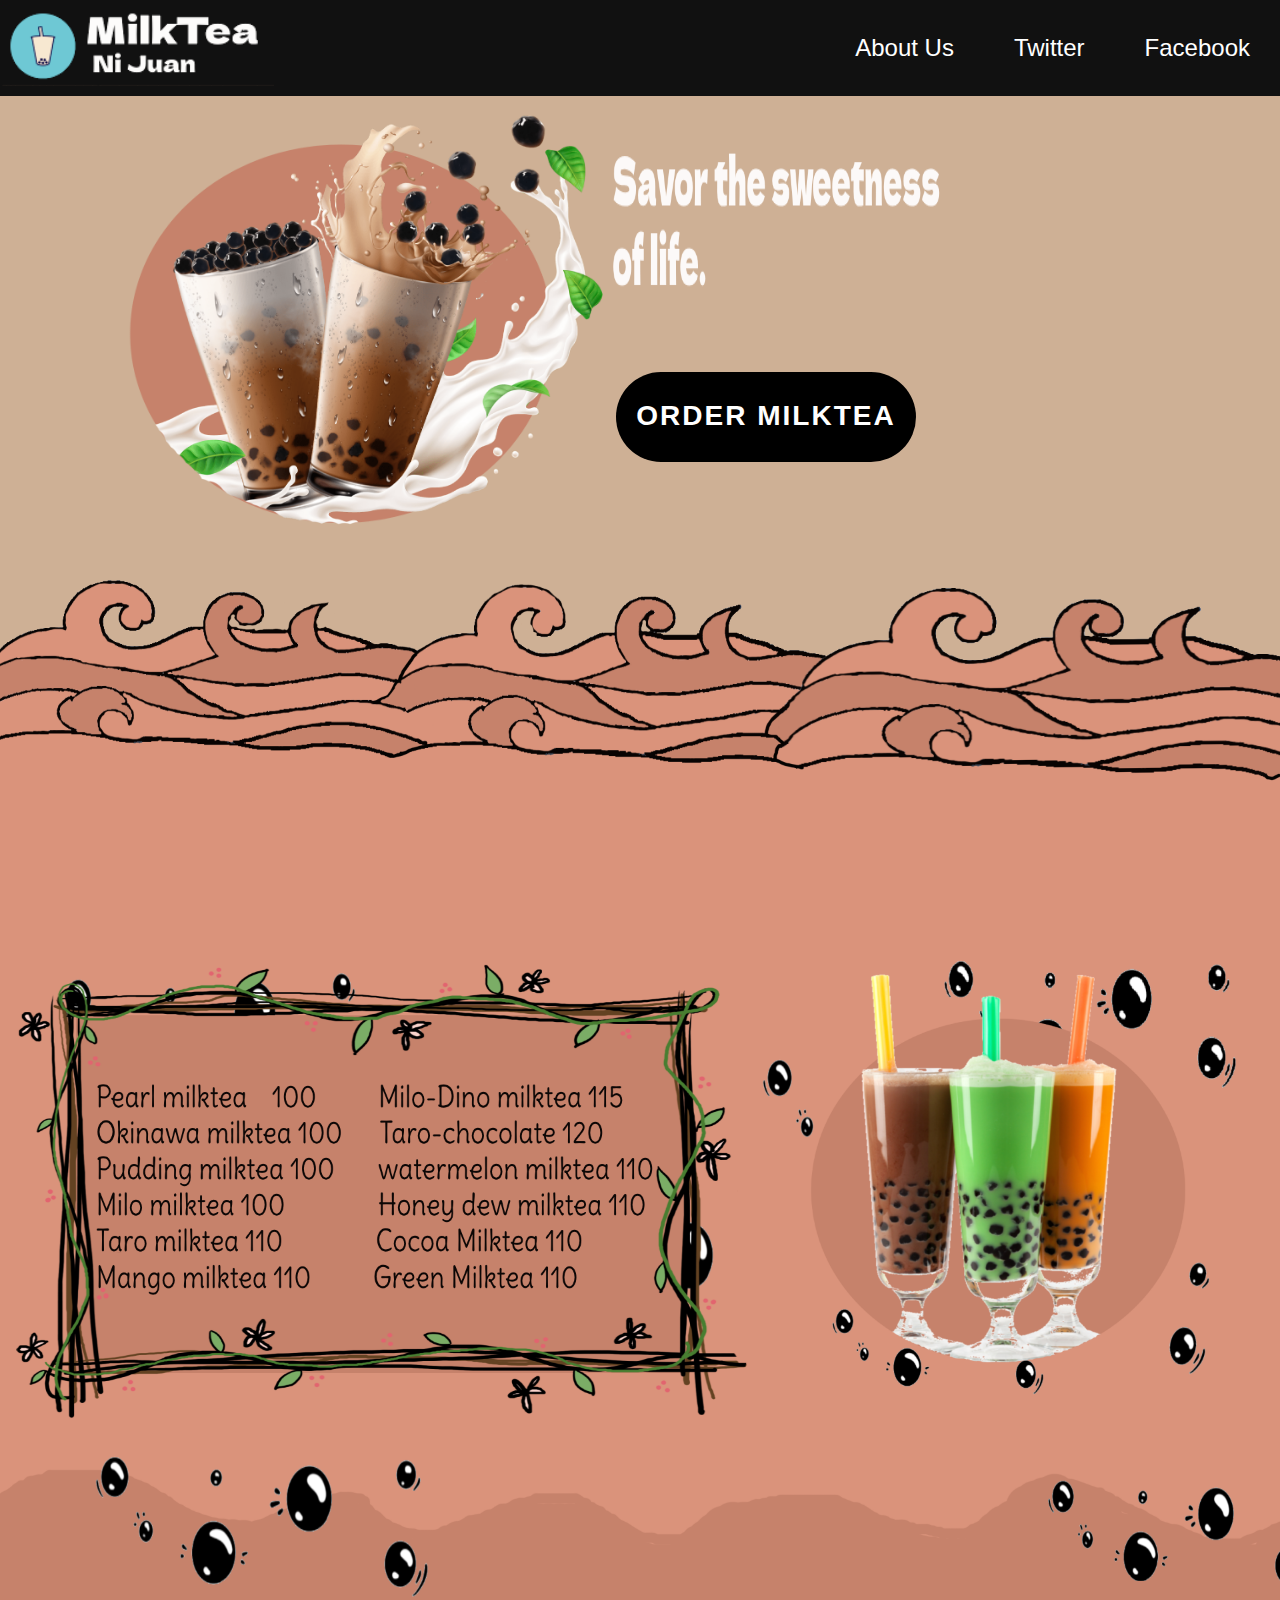
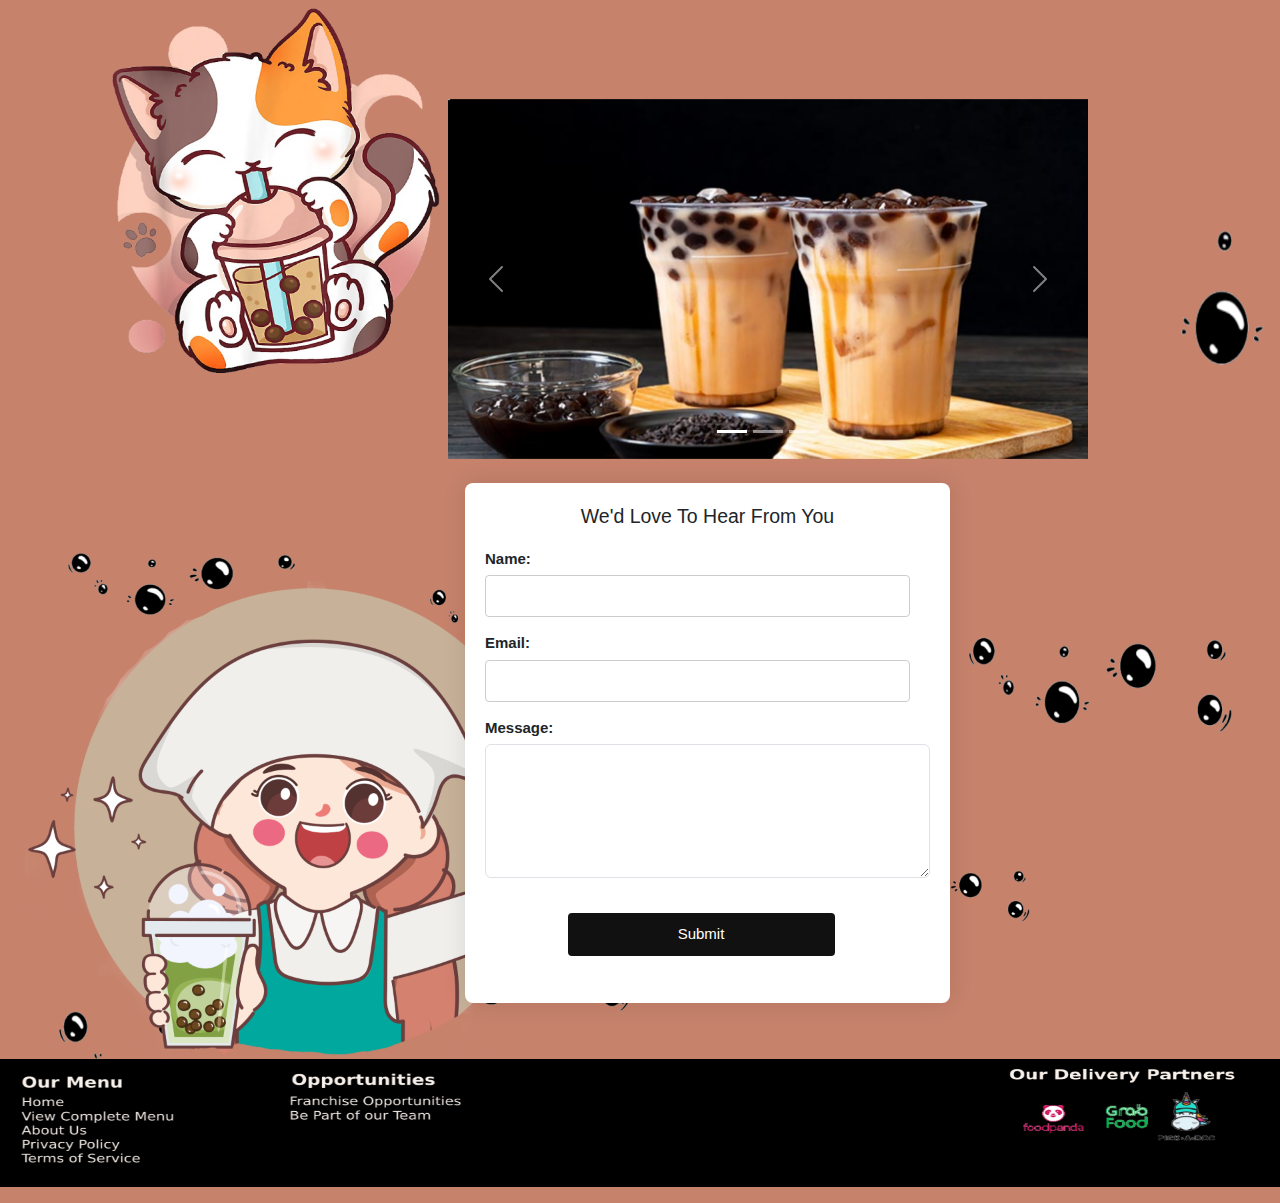
<file: index.html>
<!DOCTYPE html>
<html>
<head>
  <title>MilkTea Ni Juan</title>
  <meta charset="UTF-8">
  <meta name="viewport" content="width=device-width, initial-scale=1.0">
  <link href="https://cdn.jsdelivr.net/npm/bootstrap@5.3.2/dist/css/bootstrap.min.css" rel="stylesheet">
  <link rel="icon" type="image/png" href="/images/iconlogo.png">
  <link rel="stylesheet" href="css/style.css">
  <link rel="stylesheet" href="css/responsive.css">
</head>
<body>
  <nav>
    <img src="./images/Logo.png" class="Logomilk">
    <a href="https://www.facebook.com/profile.php?id=61555711419052" target="_blank" class="Links">Facebook</a>
    <a href="https://twitter.com/TrashpandaX25th" target="_blank" class="Links">Twitter</a>
    <a href="about.html" class="Links">About Us</a>
  </nav>
  <div class="container1">
    <img src=".\images\milktea1.png" class="milktea1">
    <img src=".\images\good.png" class="goods">

    <button type="button" class="button" data-toggle="modal" data-target="#milkteaModal">
      Order MilkTea
    </button>

    <div class="modal fade" id="milkteaModal">
      <div class="modal-dialog" role="document">
        <div class="modal-content">
          
          <div class="modal-header">
            <h5 class="modal-title" id="milkteaModalLabel">Milk Tea Order Form</h5>
            <button type="button" class="close" data-dismiss="modal">
              <span>&times;</span>
            </button>
          </div>

          <div class="modal-body">
            <form id="milkTeaOrderForm">
              <div class="formgroup">
                <label for="name">Name:</label>
                <input type="text" class="form-control" id="name" placeholder="Enter your Fullname" required>
              </div>
              <div class="formgroup">
                <label for="ContactNo">Contact No:</label>
                <input type="ContactNo" class="form-control" id="ContactNo" placeholder="Enter your Number" required>
                <label for="Address">Address:</label>
                <input type="Address" class="form-control" id="Address" placeholder="Enter your Address" required>
              </div>
              <hr>
              <h6>Milk Tea Menu</h6>
              <hr>
              <div class="row">
                <div class="col-sm-6">
                  <div class="form-check">
                    <input type="checkbox" class="form-check-input" id="milkTea1" value="Pearl">
                    <label class="form-check-label" for="milkTea1">Pearl MilkTea</label>
                  </div>
                  <div class="form-check">
                    <input type="checkbox" class="form-check-input" id="milkTea2" value="Okinawa">
                    <label class="form-check-label" for="milkTea2">Okinawa MilkTea</label>
                  </div>
                  <div class="form-check">
                    <input type="checkbox" class="form-check-input" id="milkTea3" value="Pudding">
                    <label class="form-check-label" for="milkTea3">Pudding MilkTea</label>
                  </div>
                  <div class="form-check">
                    <input type="checkbox" class="form-check-input" id="milkTea10" value="Honey">
                    <label class="form-check-label" for="milkTea10">Honeydew MilkTea</label>
                  </div>
                  <div class="form-check">
                    <input type="checkbox" class="form-check-input" id="milkTea11" value="Cocoa">
                    <label class="form-check-label" for="milkTea11">Cocoa MilkTea</label>
                  </div>
                  <div class="form-check">
                    <input type="checkbox" class="form-check-input" id="milkTea12" value="Green">
                    <label class="form-check-label" for="milkTea12">Green MilkTea</label>
                  </div>
                </div>
                <div class="col-sm-6">
                  <div class="form-check">
                    <input type="checkbox" class="form-check-input" id="milkTea4" value="Milo">
                    <label class="form-check-label" for="milkTea4">Milo MilkTea</label>
                  </div>
                  <div class="form-check">
                    <input type="checkbox" class="form-check-input" id="milkTea5" value="Taro">
                    <label class="form-check-label" for="milkTea5">Taro MilkTea</label>
                  </div>
                  <div class="form-check">
                    <input type="checkbox" class="form-check-input" id="milkTea6" value="Mango">
                    <label class="form-check-label" for="milkTea6">Mango MilkTea</label>
                  </div>
                  <div class="form-check">
                    <input type="checkbox" class="form-check-input" id="milkTea7" value="Mdino">
                    <label class="form-check-label" for="milkTea7">Milo-Dino MilkTea</label>
                  </div>
                  <div class="form-check">
                    <input type="checkbox" class="form-check-input" id="milkTea8" value="Taro">
                    <label class="form-check-label" for="milkTea8">Taro-Choco MilkTea</label>
                  </div>
                  <div class="form-check">
                    <input type="checkbox" class="form-check-input" id="milkTea9" value="Watermelon">
                    <label class="form-check-label" for="milkTea9">Watermelon MilkTea</label>
                  </div>
                </div>
              </div>
              <hr>
              <button type="submit" class="btn btn-primary">Submit Order</button>
            </form>
          </div>
        </div>
      </div>
    </div>
          <img src=".\images\milkflow.png" class="milkflow">
          <img src=".\images\milktea3.png" class="milktea3">
          <img src=".\images\bottom.png" class="bottom">
          <img src=".\images\girlbot.png" class="girl">
          <img src=".\images\navbot.png" class="navbot">
  </div>
 
<div id="demo" class="carousel slide" data-bs-ride="carousel">

  <div class="carousel-indicators">
    <button type="button" data-bs-target="#demo" data-bs-slide-to="0" class="active"></button>
    <button type="button" data-bs-target="#demo" data-bs-slide-to="1"></button>
    <button type="button" data-bs-target="#demo" data-bs-slide-to="2"></button>
  </div>
  <div class="carousel-inner">
    <div class="carousel-item active">
      <img src="images/image1.png" alt="image1" class="d-block" style="width:100%">
    </div>
    <div class="carousel-item">
      <img src="images/image2.png" alt="image2" class="d-block" style="width:100%">
    </div>
    <div class="carousel-item">
      <img src="images/image3.png" alt="image3" class="d-block" style="width:100%">
    </div>
  </div>

  <button class="carousel-control-prev" type="button" data-bs-target="#demo" data-bs-slide="prev">
    <span class="carousel-control-prev-icon"></span>
  </button>
  <button class="carousel-control-next" type="button" data-bs-target="#demo" data-bs-slide="next">
    <span class="carousel-control-next-icon"></span>
  </button>
</div>
  <div class="contactf">
    <h2>We'd Love To Hear From You</h2>
    <form action="" method="post" id="contactForm">
      <div class="form-group">
        <label for="contactName">Name:</label>
        <input type="text" id="contactName" class="form-control" name="name" required>
      </div>
      <div class="form-group">
        <label for="contactEmail">Email:</label>
        <input type="email" id="contactEmail" class="form-control" name="email" required>
      </div>
      <div class="form-group">
        <label for="contactMessage">Message:</label>
        <textarea id="contactMessage" class="form-control" name="message" rows="5" required></textarea>
      </div>
      <button type="submit" class="con">Submit</button>
    </form>
  </div>
  <script src="https://ajax.googleapis.com/ajax/libs/jquery/3.5.1/jquery.min.js"></script>
  <script src="https://maxcdn.bootstrapcdn.com/bootstrap/4.5.2/js/bootstrap.min.js"></script>
  <script src="https://cdn.jsdelivr.net/npm/bootstrap@5.3.2/dist/js/bootstrap.bundle.min.js"></script>
</body>
</html>
</file>
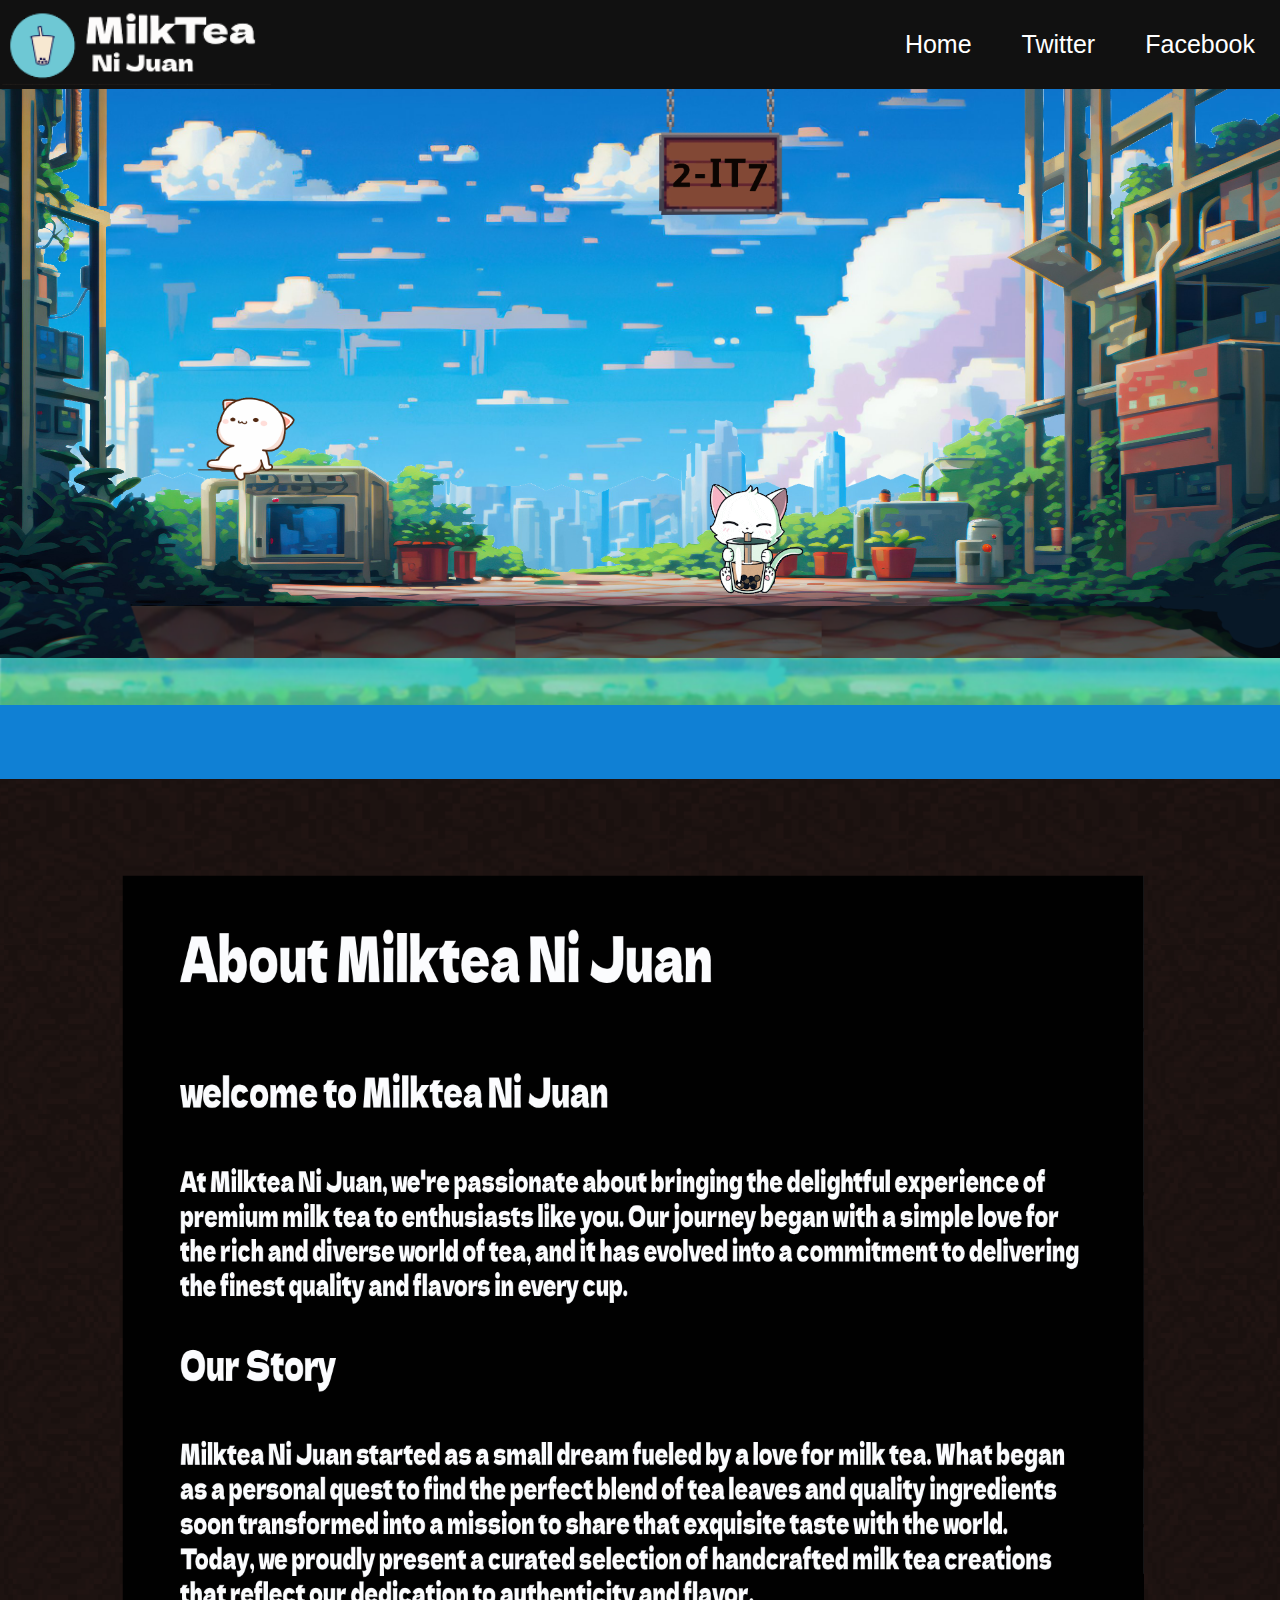
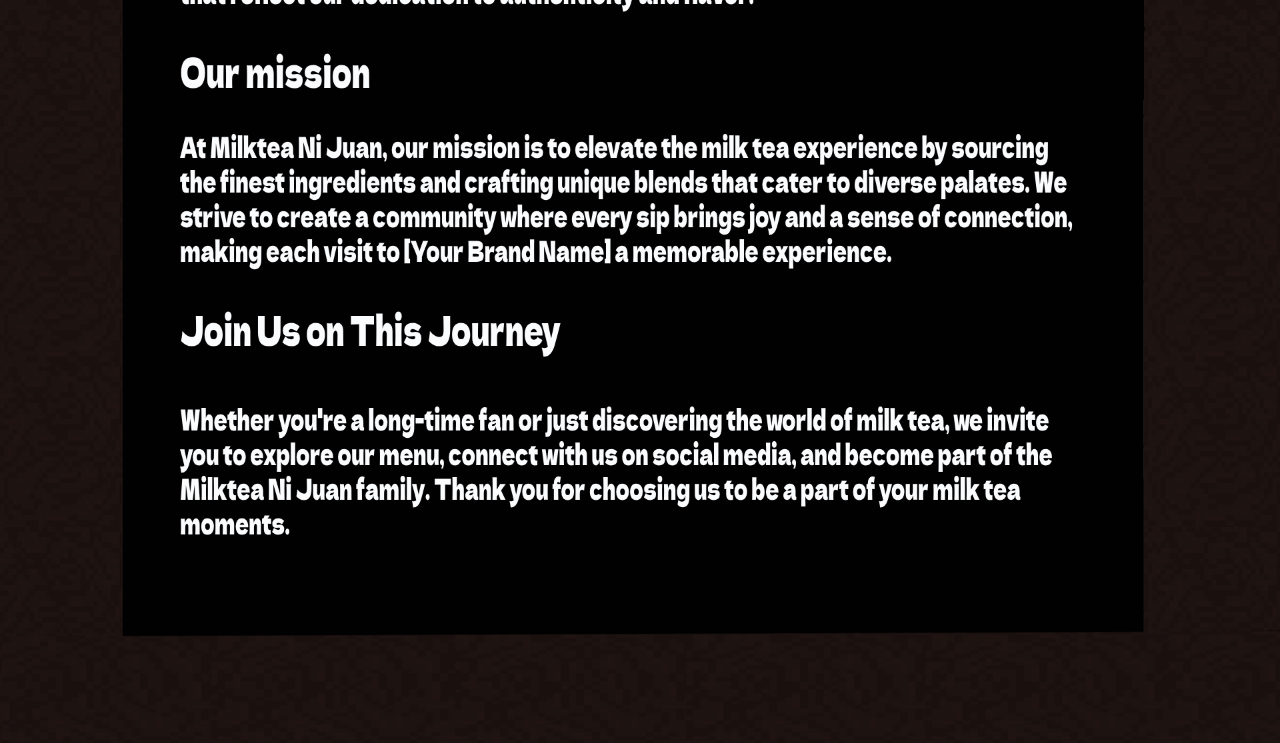
<file: about.html>
<!DOCTYPE html>
<html>
<head>
    <meta charset="UTF-8">
    <meta name="viewport" content="width=device-width, initial-scale=1.0">
    <title>MilkTea Ni Juan</title>
    <link rel="icon" type="image/png" href="/images/iconlogo.png">
    <link rel="stylesheet" href="css/aboutres.css">
</head>
<body>
    <nav>
        <img src="/images/Logo.png" Class="milogo">
        <a href="https://www.facebook.com/profile.php?id=61555711419052" target="_blank" class="Linkss">Facebook</a>
        <a href="https://twitter.com/TrashpandaX25th" target="_blank" class="Linkss">Twitter</a>
        <a href="index.html" class="Linkss">Home</a>
    </nav>
   <div>
    <img src="images/Signn.png" class="signn" id="signn">
    <img src="animation/sitcat.gif" class="sitcat">
    <img src="animation/catto.gif" class="cattoo" id="cattoo">
    <img src="animation/firstlayer.png" class="flayer" id="flayer">
    <img src="animation/middelayer.png" class="mlayer" id="mlayer">
    <img src="animation/Backlayer.png" class="blayer" id="blayer">
   </div>
   <div>
    <img src="images/aboutt.png" class="aboutt">
   </div>
   <script src="js/about.js"></script>
</body>
</html>
</file>
<file: css/style.css>
body {
  background-color: #ceb095;
  margin: 0;
  font-family: Arial, sans-serif;
}
body::-webkit-scrollbar{
	display: none;
	height: 100vh;
}
nav {
    background-color: #111;
    max-width: 100%;
  }
nav a.Links {
    float: right;
    display: block;
    color: white;
    text-align: center;
    padding: 23px 25px;
    text-decoration: none;
    font-size: 25px;
  }

.milktea1{
  display: grid;
  height: 28em;
  margin-left: 11em;
  margin-top: 1em;
}
.goods{
  display: grid;
  margin-left: 42em;
  width: 100%;
  height: 210px;
  margin-top: -25em;
}
.button{
  display: inline-block;
  outline: none;
  cursor: pointer;
  font-size: 28px;
  line-height: 1;
  border-radius: 500px;
  transition-property: background-color,border-color,color,box-shadow,filter;
  transition-duration: .3s;
  border: 1px solid transparent;
  letter-spacing: 2px;
  min-width: 300px;
  min-height: 90px;
  text-transform: uppercase;
  white-space: normal;
  font-weight: 700;
  text-align: center;
  padding: 16px 14px 18px;
  color: #fff;
  background-color: black;
  height: 48px;
  margin-top: 1em;
  margin-left: 24em;
}
.button:hover{
  background-color: gray;
}
.milkflow{
  display: grid;
  height: auto;
  max-width: 100%;
  margin-top: 120px;
}
.milktea3{
  display: grid;
  height: auto;
  max-width: 100%;
  margin-top: -10px;
}
.bottom{
  display: grid;
  height: auto;
  max-width: 100%;
}
.girl{
  position: absolute;
  display: grid;
  height: auto;
  max-width: 100%;
  z-index: 1;
}
.contactf {
  position: relative; 
  background-color: #fff;
  padding: 20px;
  border-radius: 8px;
  box-shadow: 0 0 25px rgba(0, 0, 0, 0.1);
  width: 450px;
  height: auto; 
  margin-top: 2em; 
  margin-left: 52em; 
  margin-right: auto;
  z-index: 2;
}

h2 {
  text-align: center;
  margin-bottom: 20px;
}

.form-group {
  margin-bottom: 15px;
}

label {
  display: block; 
  margin-bottom: 5px;
  font-weight: bold;
  width: 100px; 
}

input[type="text"],
input[type="email"],
textarea {
  width: calc(100% - 20px); 
  padding: 8px;
  border-radius: 4px;
  border: 1px solid #ccc;
  margin-bottom: 10px; 
  box-sizing: border-box; 
}
textarea {
  resize: vertical;
}

.con {
  width: 50%;
  padding: 10px;
  border: none;
  border-radius: 500px;
  background-color: #111;
  color: #fff;
  cursor: pointer;
  transition: background-color 0.3s ease;
  margin-top: 2em;
  margin-left: 6.5em;
}

.con:hover {
  background-color: gray;
}
.navbot{
  position: absolute;
  width: 100%;
  margin-top: 54em;
  height: 12em;
  z-index: 3;
}
.col-sm-6 {
  margin-bottom: 10px;
}
.btn{
  background: black;
  border-radius: 500px;
  margin-left: 10em;
}
.btn:hover{
  background-color: gray;
}
.carousel{
  position: absolute;
  margin-top: -35em;
  margin-left: 38em;
  width: 50%;
  z-index: 100;
}
</file>
<file: css/responsive.css>
@media screen and (min-width: 320px) {
    nav {
        background-color: #111;
        overflow: hidden;
        max-width: 100%;
    }
    nav a.Links  {
        float: right;
        display: block;
        color: white;
        text-align: center;
        padding: 23px 15px;
        text-decoration: none;
        font-size: 0.5rem;
    }
   .Logomilk{
        height: 3em;
        padding: 10px 0px;
    }
    .milktea1 {
        height: 10em;
        margin-left: 10px;
    }
    .goods{
        width: 8em;
        height: 4em;
        margin-top: -9em;
        margin-left: 11.8em; 
    }
    .milkflow {
        display: grid;
        max-width: 100%;
        margin-top: 1em;
    }
    .milktea3 {
        display: grid;
        height: auto;
        max-width: 100%;
    }
    .bottom {
        display: grid;
        height: auto;
        max-width: 100%;
        height: 210px;
    }
    .button {
        display: inline-block;
        outline: none;
        cursor: pointer;
        font-size: 12px;
        line-height: 1;
        border-radius: 500px;
        transition-property: background-color, border-color, color, box-shadow, filter;
        transition-duration: .3s;
        border: 1px solid transparent;
        letter-spacing: 2px;
        min-width: 110px;
        min-height: 10px;
        text-transform: uppercase;
        white-space: normal;
        font-weight: 700;
        text-align: center;
        padding: 16px 14px 18px;
        color: #fff;
        background-color: black;
        height: 48px;
        margin-top: 0.2em;
        margin-left: 15em;
    }
    .button:hover {
        background-color: gray;
    }
    h2{
      font-size: 15px;
    }
    .contactf {
      background-color: #fff;
      padding: 20px;
      border-radius: 8px;
      box-shadow: 0 0 25px rgba(0, 0, 0, 0.1);
      width: 155px; 
      height: 130px; 
      margin: 0 auto; 
      margin-left: 12em;
      overflow-y: auto; 
      font-size: 12px;
      margin-top: 1em;
    }
    label {
      display: block;
      margin-bottom: 5px;
      font-weight: bold;
    }
    
    input[type="text"],
    input[type="email"],
    textarea {
      width: calc(100% - 20px);
      padding: 8px;
      border-radius: 4px;
      border: 1px solid #ccc;
      margin-bottom: 10px;
      box-sizing: border-box;
    }
    
    textarea {
      resize: vertical;
    }
    
    .con {
      width: 60%;
      padding: 10px;
      border: none;
      border-radius: 4px;
      background-color: #111;
      color: #fff;
      cursor: pointer;
      transition: background-color 0.3s ease;
      margin-top: 18px;
      margin-left: 2em;
    }
    
    .con:hover {
      background-color: gray;
    }
      .navbot{
        height: 5em;
        margin-top: 11.3em;
      }
      .carousel{
        margin-top: -9em;
        margin-left: 9em;
      }
}
@media screen and (min-width: 375px){
      .navbot{
        height: 3em;
        margin-top: 12em;
      }
      .contactf{
        margin-left: 15em;
        height: 150px;
      }
      .carousel{
        margin-top: -10em;
        margin-left: 10em;
      }
}
@media screen and (min-width: 425px) {
    nav {
      background-color: #111;
      overflow: hidden;
      max-width: 100%;
    }
    nav a.Links {
      float: right;
      display: block;
      color: white;
      text-align: center;
      padding: 23px 20px;
      text-decoration: none;
      font-size: 0.5rem;
    }
    .Logomilk{
      height: 3em;
    }
    .milktea1{
      display: grid;
      height: 10em;
      width: auto;
      margin-left: 2em;
      margin-top: 1em;
     
    }
    .goods{
      display: grid;
      width: 10em;
      margin-left: 14em;
      height: 4em;
      margin-top: -8em;
    }
    .button {
      display: inline-block;
      outline: none;
      cursor: pointer;
      font-size: 12px;
      line-height: 1;
      border-radius: 500px;
      transition-property: background-color, border-color, color, box-shadow, filter;
      transition-duration: .3s;
      border: 1px solid transparent;
      letter-spacing: 2px;
      min-width: 130px;
      min-height: 10px;
      text-transform: uppercase;
      white-space: normal;
      font-weight: 700;
      text-align: center;
      padding: 16px 14px 18px;
      color: #fff;
      background-color: black;
      height: 48px;
      margin-top: 1em;
      margin-left: 18em;
  }
  .button:hover {
      background-color: gray;
  }
    .milkflow{
      display: grid;
      height: auto;
      max-width: 100%;
      margin-top: 1em;
      
    }
    .milktea3{
      display: grid;
      height: auto;
      max-width: 100%;
      margin-top: -10px;
    }
    .bottom{
      display: grid;
      height: auto;
      max-width: 100%;
    }
    h2{
      font-size: 10px;
    }
    .contactf {
      background-color: #fff;
      padding: 20px;
      border-radius: 8px;
      box-shadow: 0 0 25px rgba(0, 0, 0, 0.1);
      width: 185px; 
      height: 180px;
      margin: 0 auto; 
      margin-left: 26em;
      overflow-y: auto; 
      font-size: 8px;
    }
    
    
    label {
      display: block;
      margin-bottom: 5px;
      font-weight: bold;
    }
    
    input[type="text"],
    input[type="email"],
    textarea {
      width: calc(100% - 20px);
      padding: 8px;
      border-radius: 4px;
      border: 1px solid #ccc;
      margin-bottom: 10px;
      box-sizing: border-box;
    }
    
    textarea {
      resize: vertical;
    }
    
    .con {
      width: 100%;
      padding: 10px;
      border: none;
      border-radius: 4px;
      background-color: #111;
      color: #fff;
      cursor: pointer;
      transition: background-color 0.3s ease;
      margin-top: 10px;
      margin-left: -1em;
    }
    
    .con:hover {
      background-color: gray;
    }
    .navbot{
      margin-top: 15em;
      height: 70px;
    }
    .carousel{
      margin-top: -10em;
      margin-left: 12em;
    }
  }
@media screen and (min-width: 768px) { 
    nav{
        max-width: 100%;
    }
    nav a.Links{
        font-size: 1em;
        padding: 35px 15px ;
    }
    .Logomilk{
        height: 5em;
    }
    .milktea1{
        height: 15em;
        margin-left: 5em;
    }
    .goods{
        height: 7em;
        width: 14em;
        margin-left:22em;
        margin-top: -13em;
    }
    .milkflow{
        margin-top: 3em;
    }
    .button{
        min-width: 130px;
        min-height: 2em;
        margin-left: 29em;
        margin-top: 0em;
    }
    .contactf {
      background-color: #fff;
      padding: 20px;
      border-radius: 8px;
      box-shadow: 0 0 25px rgba(0, 0, 0, 0.1);
      width: 325px; 
      height: 380px; 
      margin: 0 auto; 
      margin-left: 24em;
      overflow-y: auto; 
      font-size: 15px;
      margin-top: 0em;
    }
    
    
    label {
      display: block;
      margin-bottom: 5px;
      font-weight: bold;
    }
    
    input[type="text"],
    input[type="email"],
    textarea {
      width: calc(100% - 20px);
      padding: 8px;
      border-radius: 4px;
      border: 1px solid #ccc;
      margin-bottom: 10px;
      box-sizing: border-box;
    }
    h2{
      font-size: 20px;
    }
    textarea {
      resize: vertical;
    }
    
    .con {
      width: 60%;
      padding: 10px;
      border: none;
      border-radius: 4px;
      background-color: #111;
      color: #fff;
      cursor: pointer;
      transition: background-color 0.3s ease;
      margin-top: 20px;
      margin-left: 4em;
    }
    
    .con:hover {
      background-color: gray;
    }
   .navbot{
    margin-top: 26em;
   }
   .carousel{
    margin-top: -18em;
    margin-left: 21em;
  }
}
@media screen and (min-width: 1024px) {
    .Logomilk{
        height: 6em;
    }
    nav a.Links{
        float: right;
        display: block;
        color: white;
        text-align: center;
        text-decoration: none;
        font-size: 1.5em;
        padding: 30px 30px;
    }
    .milktea1{
        height: 26em;
        padding-left: 3em;
    }
    .goods{
        display: grid;
        margin-left: 38em;
        width: 350px;
        height: 200px;
        margin-top: -24em;
    }
    .button{
        display: inline-block;
        outline: none;
        cursor: pointer;
        font-size: 28px;
        line-height: 1;
        border-radius: 500px;
        transition-property: background-color,border-color,color,box-shadow,filter;
        transition-duration: .3s;
        border: 1px solid transparent;
        letter-spacing: 2px;
        min-width: 300px;
        min-height: 90px;
        text-transform: uppercase;
        white-space: normal;
        font-weight: 700;
        text-align: center;
        padding: 16px 14px 18px;
        color: #fff;
        background-color: black;
        height: 48px;
        margin-top: 1em;
        margin-left: 22em;
    }
    .milkflow{
        padding-top: 4em;
    }
    .contactf {
      background-color: #fff;
      padding: 20px;
      border-radius: 8px;
      box-shadow: 0 0 25px rgba(0, 0, 0, 0.1);
      width: 485px; 
      height: 520px; 
      margin: 0 auto; 
      margin-left: 31em;
      overflow-y: auto; 
      font-size: 15px;
      margin-top: 0em;
    }
    label {
      display: block;
      margin-bottom: 5px;
      font-weight: bold;
    }
    
    input[type="text"],
    input[type="email"],
    textarea {
      width: calc(100% - 20px);
      padding: 8px;
      border-radius: 4px;
      border: 1px solid #ccc;
      margin-bottom: 10px;
      box-sizing: border-box;
    }
    
    textarea {
      resize: vertical;
    }
    
    .con {
      width: 60%;
      padding: 10px;
      border: none;
      border-radius: 4px;
      background-color: #111;
      color: #fff;
      cursor: pointer;
      transition: background-color 0.3s ease;
      margin-top: 20px;
      margin-left: 5.5em;
    }
    
    .con:hover {
      background-color: gray;
    }
    .navbot{
      margin-top: 36em;
      height: 8em;
    }
    h2{
      font-size: 1.3em;
      margin-top: 0.1em;
    }
    .carousel{
      margin-top: -24em;
      margin-left: 28em;
    }
}
@media screen and (min-width: 1440px){
  .Logomilk{
    height: 6em;
  }
    .milktea1{
        margin-left: 13em;
    }
    .goods{
        margin-left: 45em;
    }
    .button{
        margin-left: 25.5em;
    }
    h2{
      font-size: 25px;
    }
    .contactf {
      background-color: #fff;
      padding: 20px;
      border-radius: 8px;
      box-shadow: 0 0 25px rgba(0, 0, 0, 0.1);
      width: 485px; 
      height: 520px; 
      margin: 0 auto; 
      margin-left: 52em;
      overflow-y: auto; 
      font-size: 15px;
      margin-top: 10em;
    }
    
    
    label {
      display: block;
      margin-bottom: 5px;
      font-weight: bold;
    }
    
    input[type="text"],
    input[type="email"],
    textarea {
      width: calc(100% - 20px);
      padding: 8px;
      border-radius: 4px;
      border: 1px solid #ccc;
      margin-bottom: 10px;
      box-sizing: border-box;
    }
    
    textarea {
      resize: vertical;
    }
    
    .con {
      width: 60%;
      padding: 10px;
      border: none;
      border-radius: 500px;
      background-color: #111;
      color: #fff;
      cursor: pointer;
      transition: background-color 0.3s ease;
      margin-top: 20px;
      margin-left: 5.5em;
    }
    
    .con:hover {
      background-color: gray;
    }
    .navbot{
      position: absolute;
      width: 100%;
      margin-top: 50em;
      height: 12em;
      z-index: 3;
    }
    .girl{
      width: 100%;
    }
    .col-sm-6 {
      margin-bottom: 10px;
    }
    .carousel{
      margin-top: -35em;
      margin-left: 38em;
    }
}
</file>
<file: css/aboutres.css>
@media screen and (min-width: 320px) {
  .milogo{
    height: 6em;
}
body {
  background-color: #1080d4;
  margin: 0;
  font-family: Arial, sans-serif;
}
body::-webkit-scrollbar{
    display: none;
    height: 100vh;
}
nav {
    background-color: #111;
    max-width: 100%;
    position: relative;
    z-index: 10;
  }
nav a.Linkss {
    float: right;
    display: block;
    color: white;
    text-align: center;
    padding: 20px 14px;
    text-decoration: none;
    font-size: 12px;
  }
 .milogo{
      margin-top: 15px;
      height: 1.7em;
    }
 .flayer{
  position: absolute;
  width: 100%;
  height: auto;
  margin-top: -1em;
  z-index: 6;
 }
 .mlayer{
  position: absolute;
  margin-top: 9.6em;
  width: 100%;
  z-index: 4;
  top: 0;
 }
 .blayer{
  position: relative;
  margin-top: -10px;
  height: auto;
  width: 100%;
  z-index: 3;
 }
 .cattoo{
  position: absolute;
  height: 2.8em;
  margin-left: 13em;
  margin-top: 7.2em;
  z-index: 7;
 }
 .sitcat{
  position: absolute;
  margin-top: 5.3em;
  margin-left: 3.2em;
  height: 2.4em;
  z-index: 8;
 }
 .aboutt{
  position: absolute;
  width: 100%;
  height: 28em;
  margin-top: 2.1em;
  z-index: 10;
 }
 .signn{
  position: absolute;
  height: 4em;
  margin-top: 2.8em;
  margin-left: 12em;
  z-index: 6;
  top: 0;
 }
}
@media screen and (min-width: 375px){
  .milogo{
    height: 6em;
}
body {
  background-color: #1080d4;
  margin: 0;
  font-family: Arial, sans-serif;
}
body::-webkit-scrollbar{
    display: none;
    height: 100vh;
}
nav {
    background-color: #111;
    max-width: 100%;
    position: relative;
    z-index: 10;
  }
nav a.Linkss {
    float: right;
    display: block;
    color: white;
    text-align: center;
    padding: 27px 16px;
    text-decoration: none;
    font-size: 12px;
  }
 .milogo{
      margin-top: 15px;
      height: 1.7em;
    }
 .flayer{
  position: absolute;
  width: 100%;
  margin-top: -22px;
  height: auto;
  z-index: 6;
 }
 .mlayer{
  position: absolute;
  margin-top: 11em;
  width: 100%;
  z-index: 4;
  top: 0;
 }
 .blayer{
  position: relative;
  margin-top: -1.9em;
  height: auto;
  width: 100%;
  z-index: 3;
 }
 .cattoo{
  position: absolute;
  height: 3em;
  margin-left: 16em;
  margin-top: 8.5em;
  z-index: 7;
 }
 .sitcat{
  position: absolute;
  margin-top: 5.8em;
  margin-left: 3.5em;
  height: 3em;
  z-index: 8;
 }
 .aboutt{
  position: absolute;
  width: 100%;
  height: auto;
  margin-top: 3.1em;
  z-index: 10;
 }
 .signn{
  position: absolute;
  height: 4em;
  margin-top: 2.8em;
  margin-left: 14em;
  z-index: 6;
  top: 0;
 }
}
@media screen and (min-width: 425px) {
  .milogo{
    height: 6em;
}
body {
  background-color: #1080d4;
  margin: 0;
  font-family: Arial, sans-serif;
}
body::-webkit-scrollbar{
    display: none;
    height: 100vh;
}
nav {
    background-color: #111;
    max-width: 100%;
    position: relative;
    z-index: 10;
  }
nav a.Linkss {
    float: right;
    display: block;
    color: white;
    text-align: center;
    padding: 15px 20px;
    text-decoration: none;
    font-size: 12px;
  }
 .milogo{
      margin-top: 10px;
      height: 1.7em;
    }
 .flayer{
  position: absolute;
  width: 100%;
  height: auto;
  z-index: 6;
 }
 .mlayer{
  position: absolute;
  margin-top: 11em;
  width: 100%;
  z-index: 4;
  top: 0;
 }
 .blayer{
  position: relative;
  margin-top: -1em;
  height: auto;
  width: 100%;
  z-index: 3;
 }
 .cattoo{
  position: absolute;
  height: 4em;
  margin-left: 17em;
  margin-top: 9.3em;
  z-index: 7;
 }
 .sitcat{
  position: absolute;
  margin-top: 6.8em;
  margin-left: 4em;
  height: 3.4em;
  z-index: 8;
 }
 .aboutt{
  position: absolute;
  width: 100%;
  height: auto;
  margin-top: 3.2em;
  z-index: 10;
 }
 .signn{
  position: absolute;
  height: 5em;
  margin-top: 2em;
  margin-left: 15em;
  z-index: 6;
  top: 0;
 }

  }
@media screen and (min-width: 768px) { 
.milogo{
    height: 6em;
}
body {
  background-color: #1080d4;
  margin: 0;
  font-family: Arial, sans-serif;
}
body::-webkit-scrollbar{
    display: none;
    height: 100vh;
}
nav {
    background-color: #111;
    max-width: 100%;
    position: relative;
    z-index: 10;
  }
nav a.Linkss {
    float: right;
    display: block;
    color: white;
    text-align: center;
    padding: 30px 25px;
    text-decoration: none;
    font-size: 20px;
  }
 .milogo{
      height: 3.5em;
    }
 .flayer{
  position: absolute;
  width: 100%;
  height: auto;
  z-index: 6;
 }
 .mlayer{
  position: absolute;
  margin-top: 21em;
  width: 100%;
  z-index: 4;
  top: 0;
 }
 .blayer{
  position: relative;
  margin-top: -1em;
  height: auto;
  width: 100%;
  z-index: 3;
 }
 .cattoo{
  position: absolute;
  height: 7em;
  margin-left: 33em;
  margin-top: 18.2em;
  z-index: 7;
 }
 .sitcat{
  position: absolute;
  margin-top: 14.2em;
  margin-left: 8.2em;
  height: 5em;
  z-index: 8;
 }
 .aboutt{
  position: absolute;
  width: 100%;
  height: auto;
  margin-top: 6.3em;
  z-index: 10;
 }
 .signn{
  position: absolute;
  height: 7em;
  margin-top: 4.4em;
  margin-left: 29em;
  z-index: 6;
  top: 0;
 }

}
@media screen and (min-width: 1024px) {
    .milogo{
        height: 6em;
    }
    body {
      background-color: #1080d4;
      margin: 0;
      font-family: Arial, sans-serif;
    }
    body::-webkit-scrollbar{
        display: none;
        height: 100vh;
    }
    nav {
        background-color: #111;
        max-width: 100%;
        position: relative;
        z-index: 10;
      }
    nav a.Linkss {
        float: right;
        display: block;
        color: white;
        text-align: center;
        padding: 30px 25px;
        text-decoration: none;
        font-size: 25px;
      }
     .milogo{
          height: 4.7em;
        }
     .flayer{
      position: absolute;
      width: 100%;
      height: 36.9em;
      z-index: 6;
     }
     .mlayer{
      position: absolute;
      margin-top: 25.6em;
      width: 100%;
      z-index: 4;
      top: 0;
     }
     .blayer{
      position: relative;
      margin-top: -1em;
      height: auto;
      width: 100%;
      z-index: 3;
     }
     .cattoo{
      position: absolute;
      height: 8em;
      margin-left: 43em;
      margin-top: 24em;
      z-index: 7;
     }
     .sitcat{
      position: absolute;
      margin-top: 18.5em;
      margin-left: 11.5em;
      height: 6em;
      z-index: 8;
     }
     .aboutt{
      position: absolute;
      width: 100%;
      height: auto;
      margin-top: 6em;
      z-index: 10;
     }
     .signn{
      position: absolute;
      height: 9em;
      margin-top: 4.7em;
      margin-left: 41em;
      z-index: 6;
      top: 0;
     }
   
}
@media screen and (min-width: 1440px){
  .milogo{
    height: 6em;
  }
  body {
    background-color: #1080d4;
    margin: 0;
    font-family: Arial, sans-serif;
  }
  body::-webkit-scrollbar{
      display: none;
      height: 100vh;
  }
  nav {
      background-color: #111;
      max-width: 100%;
      position: relative;
      z-index: 10;
    }
  nav a .Linkss {
      float: right;
      display: block;
      color: white;
      text-align: center;
      padding: 23px 25px;
      text-decoration: none;
      font-size: 25px;
    }
   .milogo{
        height: 4.7em;
      }
   .flayer{
    position: absolute;
    width: 100%;
    height: 42.3em;
    z-index: 6;
   }
   .mlayer{
    position: absolute;
    margin-top: 25.6em;
    width: 100%;
    z-index: 4;
    top: 0;
   }
   .blayer{
    position: relative;
    margin-top: -16em;
    height: auto;
    width: 100%;
    z-index: 3;
   }
   .cattoo{
    position: absolute;
    height: 10em;
    margin-left: 62em;
    margin-top: 26.5em;
    z-index: 7;
   }
   .sitcat{
    position: absolute;
    margin-top: 20em;
    margin-left: 17em;
    height: 8em;
    z-index: 8;
   }
   .aboutt{
    position: absolute;
    width: 100%;
    height: auto;
    margin-top: 46.5em;
    top: 0;
    z-index: 10;
   }
   .signn{
    position: absolute;
    height: 12em;
    margin-top: 4.7em;
    margin-left: 60em;
    z-index: 6;
    top: 0;
   }
   
}
</file>
